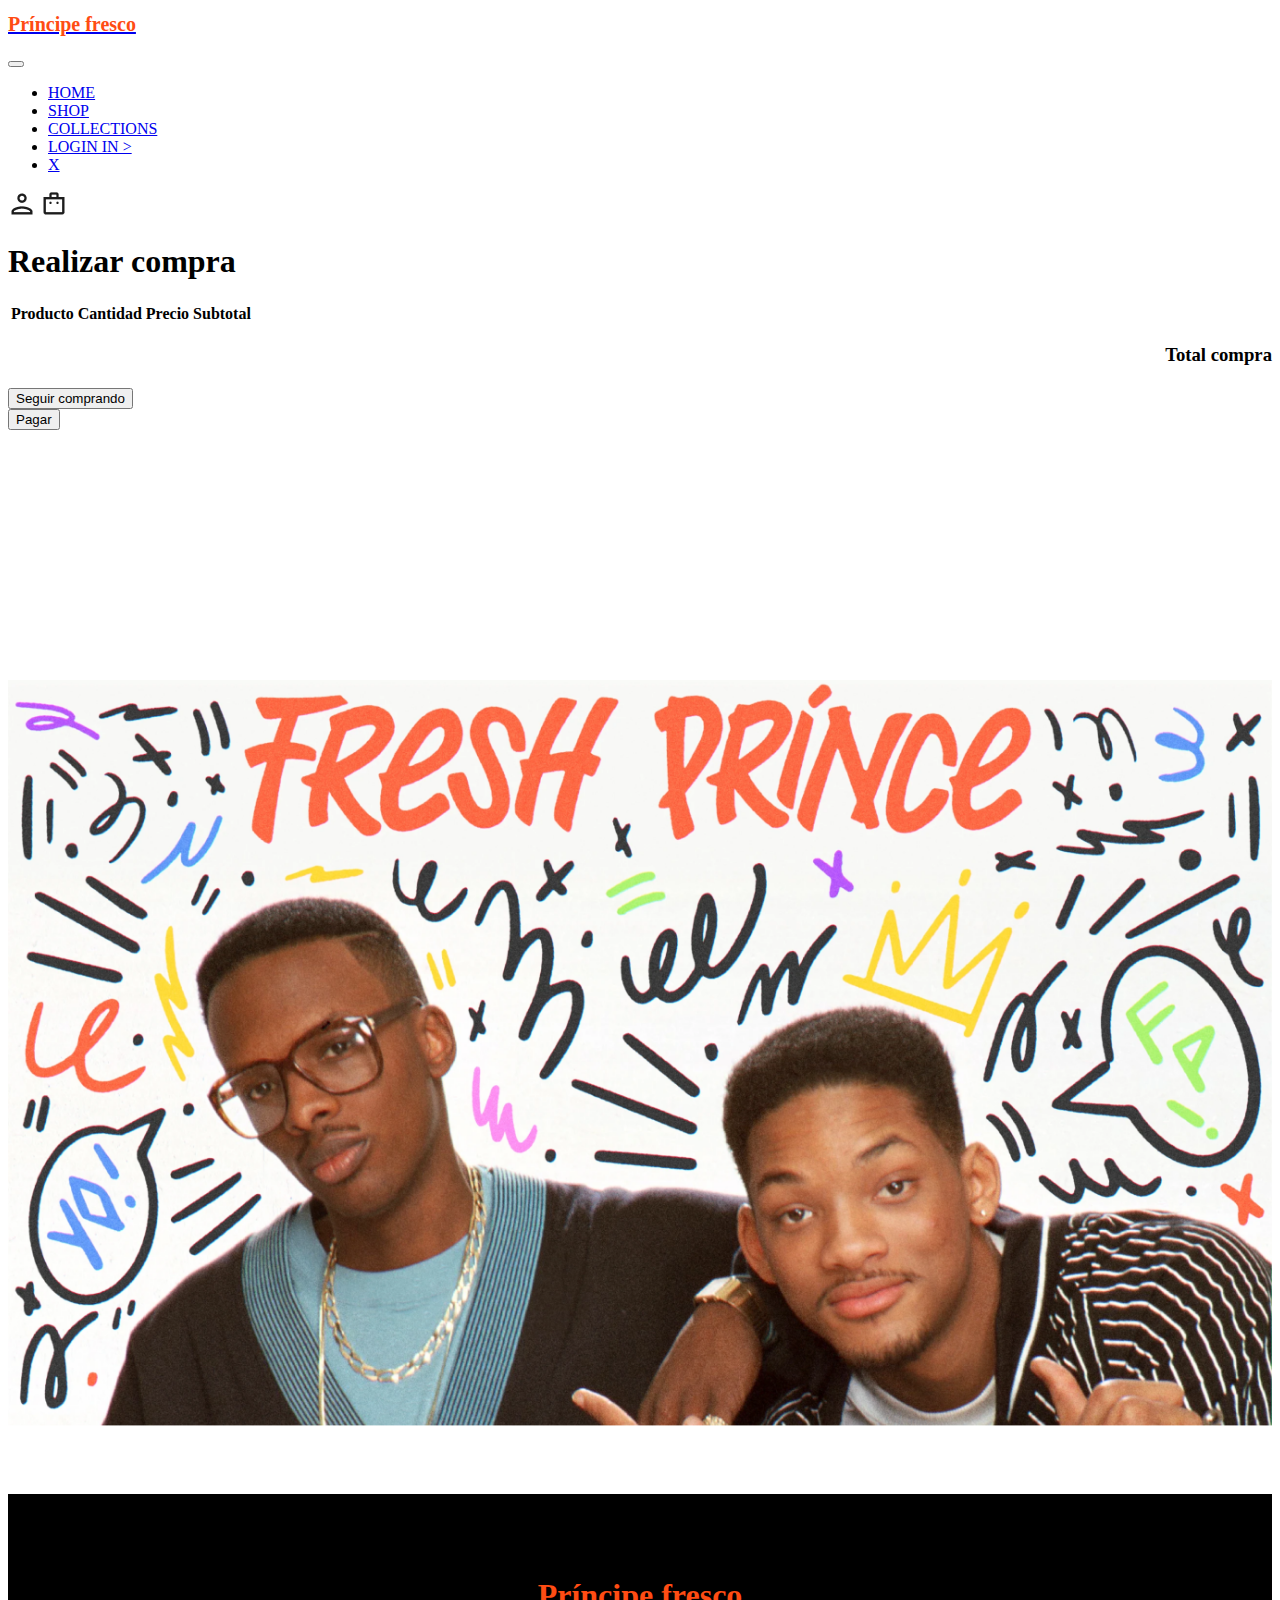
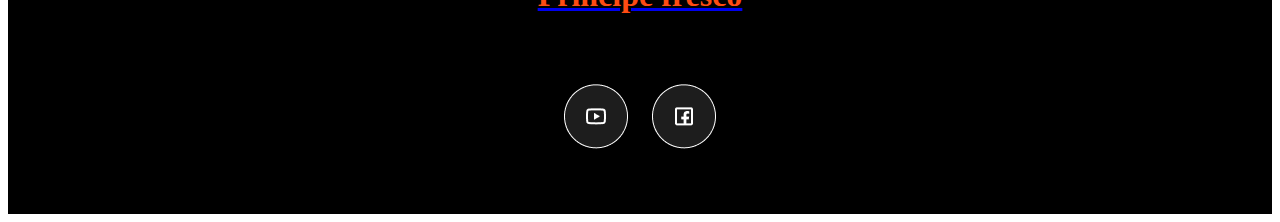
<file: index.html>
<!DOCTYPE html>
<html lang="en">

<head>
    <meta charset="UTF-8">
    <meta http-equiv="X-UA-Compatible" content="IE=edge">
    <meta name="viewport" content="width=device-width, initial-scale=1.0">
    <!-- CSS only -->
    <link href="https://cdn.jsdelivr.net/npm/bootstrap@5.0.0-beta3/dist/css/bootstrap.min.css" rel="stylesheet"
        integrity="sha384-eOJMYsd53ii+scO/bJGFsiCZc+5NDVN2yr8+0RDqr0Ql0h+rP48ckxlpbzKgwra6" crossorigin="anonymous">
    <link rel="preconnect" href="https://fonts.gstatic.com">
    <link href="https://fonts.googleapis.com/css2?family=Noto+Serif:ital,wght@1,700&display=swap" rel="stylesheet">
    <link rel="stylesheet" href="https://cdn.jsdelivr.net/npm/bootstrap-icons@1.4.1/font/bootstrap-icons.css">
    <link href="https://fonts.googleapis.com/icon?family=Material+Icons" rel="stylesheet">
    <link rel="stylesheet" href="https://pro.fontawesome.com/releases/v5.10.0/css/all.css"
        integrity="sha384-AYmEC3Yw5cVb3ZcuHtOA93w35dYTsvhLPVnYs9eStHfGJvOvKxVfELGroGkvsg+p" crossorigin="anonymous" />
    <link rel="stylesheet" href="css/style_SC.css">
    <title>Carrito de compra</title>
</head>

<body>
    <header id="header">
        <div class="row">
            <nav class="navbar navbar-expand-lg navbar-light bg-light">
                <div class="container-fluid">
                    <a class="navbar-brand px-4" href="#">
                        <h1 class="principe">Príncipe fresco</h1>
                    </a>
                    <button class="navbar-toggler" type="button" data-bs-toggle="collapse" data-bs-target="#navbarNav"
                        aria-controls="navbarNav" aria-expanded="false" aria-label="Toggle navigation">
                        <span class="navbar-toggler-icon"></span>
                    </button>
                    <div class="collapse navbar-collapse justify-content-center" id="navbarNav">
                        <ul class="navbar-nav">
                            <li class="nav-item">
                                <a class="nav-link active d-block d-sm-block d-md-block d-lg-none d-xl-none d-xxl-none"
                                    aria-current="page" href="#">HOME</a>
                            </li>
                            <li class="nav-item">
                                <a class="nav-link active" aria-current="page" href="#">SHOP</a>
                            </li>
                            <li class="nav-item ">
                                <a class="nav-link active" aria-current="page" href="#">COLLECTIONS</a>
                            </li>

                            <li class="nav-item ">
                                <a class="nav-link active d-block d-sm-block d-md-block d-lg-none  d-xl-none d-xxl-none"
                                    aria-current="page" href="#">LOGIN IN ></a>
                            </li>
                            <li class="nav-item ">
                                <a class="nav-link active d-block d-sm-block d-md-block d-lg-none  d-xl-none d-xxl-none text-center"
                                    aria-current="page" href="#">X</a>
                            </li>
                        </ul>
                    </div>
                </div>
                <div class="d-flex">
                    <a class="nav-link active d-none d-sm-none d-md-none d-lg-block  d-xl-block d-xxl-block"
                        style="color: black;" aria-current="page" href="#"><img src="img/perfil.png" alt=""></a>
                    <a class="nav-link active d-none me-5 d-sm-none d-md-none d-lg-block  d-xl-block d-xxl-block"
                        style="color: black;" aria-current="page" href="#"><img src="img/cartera.png" alt=""></a>
                </div>
            </nav>
        </div>
    </header>
    <main>
        <div class="container inner-card justify-content-center">
            <div class="card-body px-sm-4 px-0">
                <div class="row justify-content-center mb-5">
                    <div class="col-md-10 col">
                        <h1 class="font-weight-bold ml-md-0 mx-auto text-center"> Realizar
                            compra </h1>

                    </div>
                </div>
                <div class="row justify-content-center round">
                    <div class="col-lg-10 col-md-12">
                        <div class="card card-1">
                            <table class="table table-sm">
                                <thead class="table-dark">
                                    <tr>
                                        <th>Producto</th>
                                        <th>Cantidad</th>
                                        <th>Precio</th>
                                        <th>Subtotal</th>
                                    </tr>
                                </thead>
                                <tbody id="rest-body">
                                </tbody>
                            </table>

                        </div>
                        <h3 class="font-weight-bold" style="text-align: right;"> Total
                            compra </h3>
                        <h4 id="Total"></h4>
                        <div class="row ">
                            <div class="col-xs-12 col-md-4 ml-md-0 mx-auto text-center">
                                <button type="button" class="btn btn-primary btn-block">Seguir comprando</button>
                            </div>

                            <div class="col-md-4 mb-2 ml-md-0 mx-auto text-center">
                                <button type="button" class="btn btn-success btn-block ">Pagar</button>
                            </div>
                        </div>
                    </div>



                </div>
            </div>
        </div>

    </main>
    <footer style="margin-top: 250px">
        <img src="img/cover.png" style="width: 100%;">
        <div
            style="width: 100%; height: 320px; background-color: black; margin-top: 64px; display: flex; justify-content: center; align-items: center; flex-direction: column;">
            <a class="navbar-brand" href="#">
                <h1 class="principe" style="font-size: 200%">Príncipe fresco</h1>
            </a>
            <div class="flesh-icons" style="margin-top: 48px;">
                <img src="img/Frame 24.png">
            </div>
        </div>
    </footer>
</body>
<!-- JavaScript Bundle with Popper -->
<script src="https://cdn.jsdelivr.net/npm/bootstrap@5.0.0-beta3/dist/js/bootstrap.bundle.min.js"
    integrity="sha384-JEW9xMcG8R+pH31jmWH6WWP0WintQrMb4s7ZOdauHnUtxwoG2vI5DkLtS3qm9Ekf"
    crossorigin="anonymous"></script>

</html>
</file>
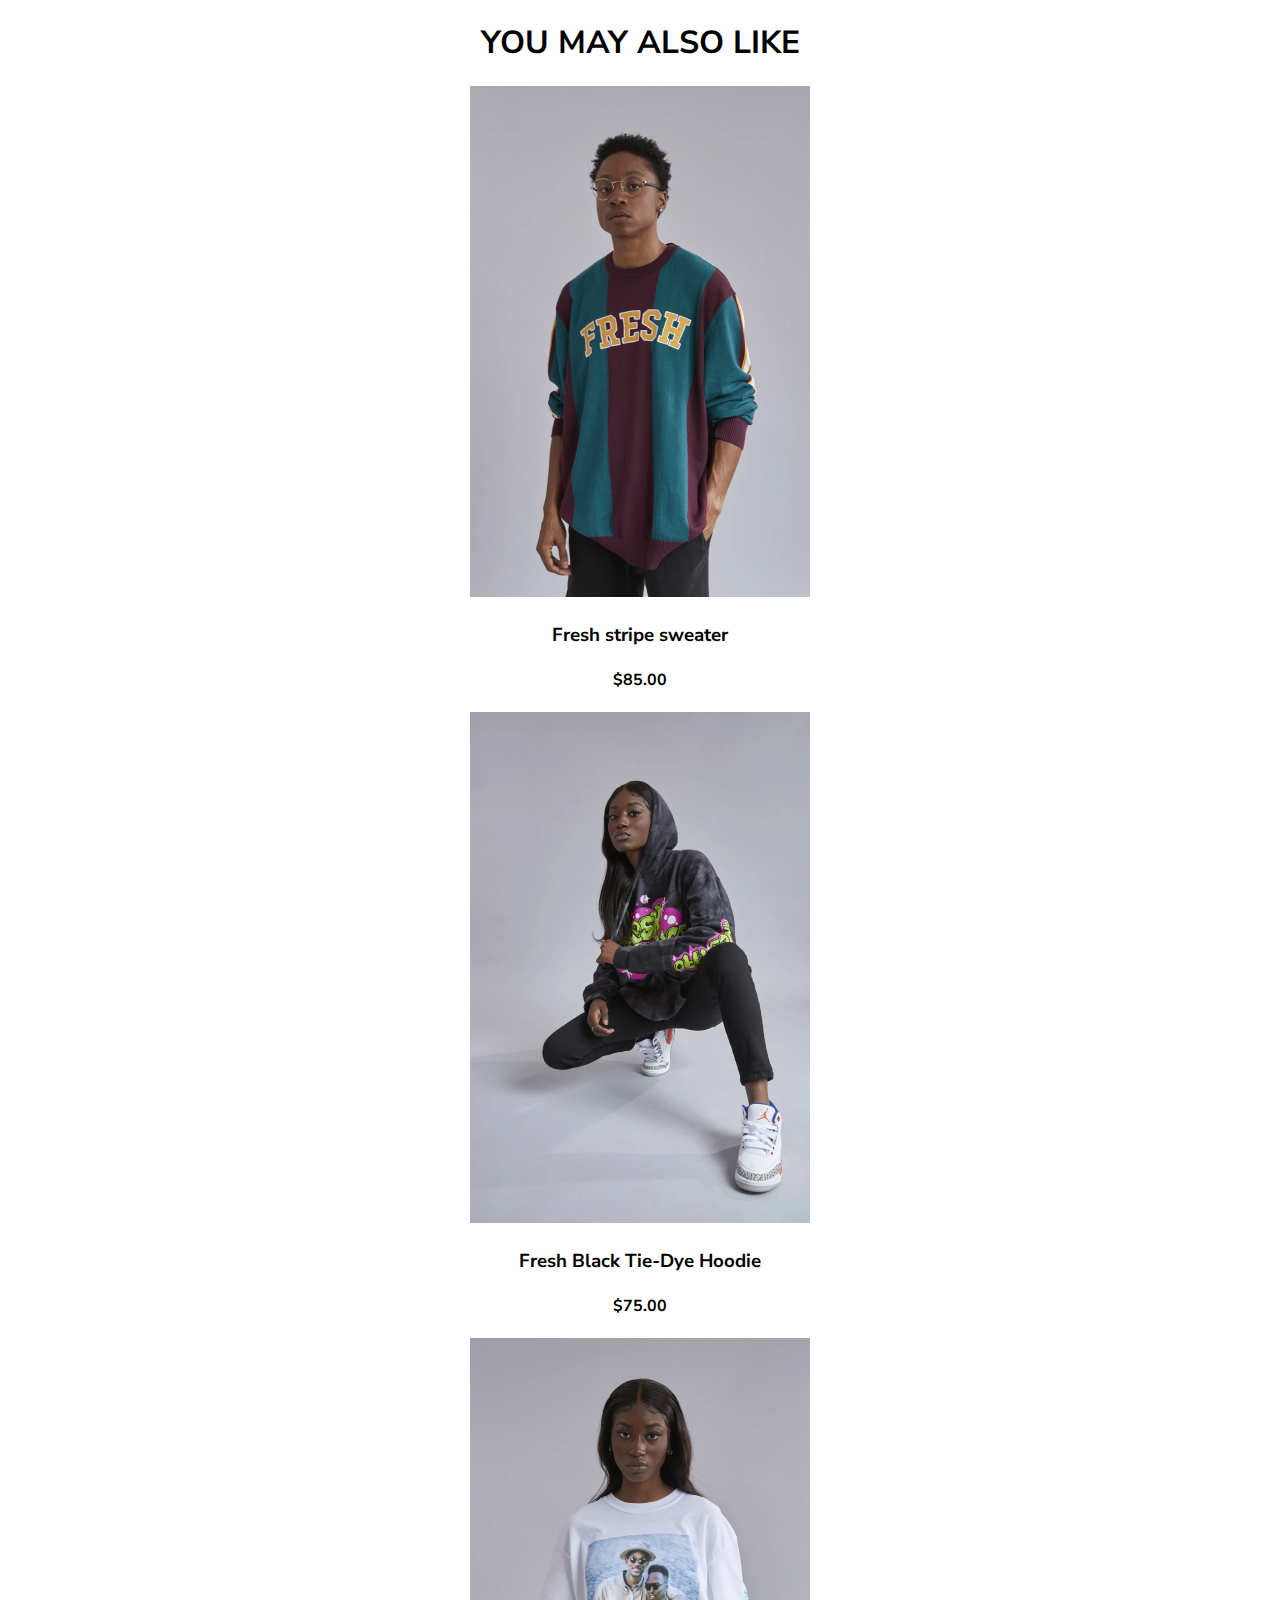
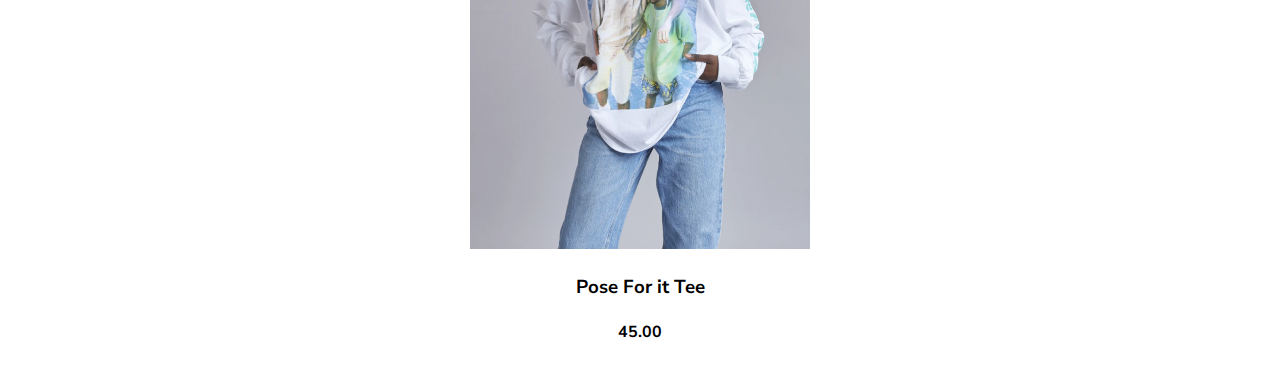
<file: Descripcion.html>
<!DOCTYPE html>
<html lang="en">

<head>
    <meta charset="UTF-8">
    <meta http-equiv="X-UA-Compatible" content="IE=edge">
    <meta name="viewport" content="width=device-width, initial-scale=1.0">
    <!-- CSS only -->
    <link href="https://cdn.jsdelivr.net/npm/bootstrap@5.0.0-beta3/dist/css/bootstrap.min.css" rel="stylesheet"
        integrity="sha384-eOJMYsd53ii+scO/bJGFsiCZc+5NDVN2yr8+0RDqr0Ql0h+rP48ckxlpbzKgwra6" crossorigin="anonymous">
    <!-- JavaScript Bundle with Popper -->
    <script src="https://cdn.jsdelivr.net/npm/bootstrap@5.0.0-beta3/dist/js/bootstrap.bundle.min.js"
        integrity="sha384-JEW9xMcG8R+pH31jmWH6WWP0WintQrMb4s7ZOdauHnUtxwoG2vI5DkLtS3qm9Ekf"
        crossorigin="anonymous"></script>
    <link rel="preconnect" href="https://fonts.gstatic.com">
    <link rel="stylesheet" href="https://cdn.jsdelivr.net/npm/bootstrap-icons@1.4.1/font/bootstrap-icons.css">
    <link rel="stylesheet" href="assets/Css/Descripcion.css">
    <title>Grid</title>
</head>

<body>

     <div id="contenedoresGrid" class="p-0.5 m-0.5 container-fluid">

        <div class="row">

            <h1>YOU MAY ALSO LIKE</h1>

            <div id="Grid1" class="contenedor col-sm-8 col-md-6 col-lg-4 col-xl-4 col-xxl-4 ">

                <img src=" assets/Img/Frame 23.png" alt="">
                <h3>Fresh stripe sweater</h3>
                <h4>$85.00</h4>

            </div>

            <div id="Grid2" class="col-sm-8 col-md-6 col-lg-4 col-xl-4 col-xxl-4 ">

                <img src=" assets/Img/Frame 17.png" alt="">
                <h3>Fresh Black Tie-Dye Hoodie</h3>
                <h4>$75.00</h4>

            </div>

            <div id="Grid3" class="col-sm-6 col-md-6 col-lg-4 col-xl-4 col-xxl-4 ">

                <img src=" assets/Img/Frame 20.png" alt="">
                <h3>Pose For it Tee</h3>
                <h4>45.00</h4>

            </div>

        </div>
    </div>
  <!--  <div class="figure">
        <img class="Sirv image-main" src="https://demo.sirv.com/hc/Bose-700-a.jpg?w=10&colorize.color=efefef"
            data-src="https://demo.sirv.com/hc/Bose-700-a.jpg">
        <img class="Sirv image-hover" data-src="https://demo.sirv.com/hc/Bose-700-b.jpg">
    </div>-->
</body>


<script src="https://scripts.sirv.com/sirvjs/v3/sirv.js"></script>


</html>
</file>
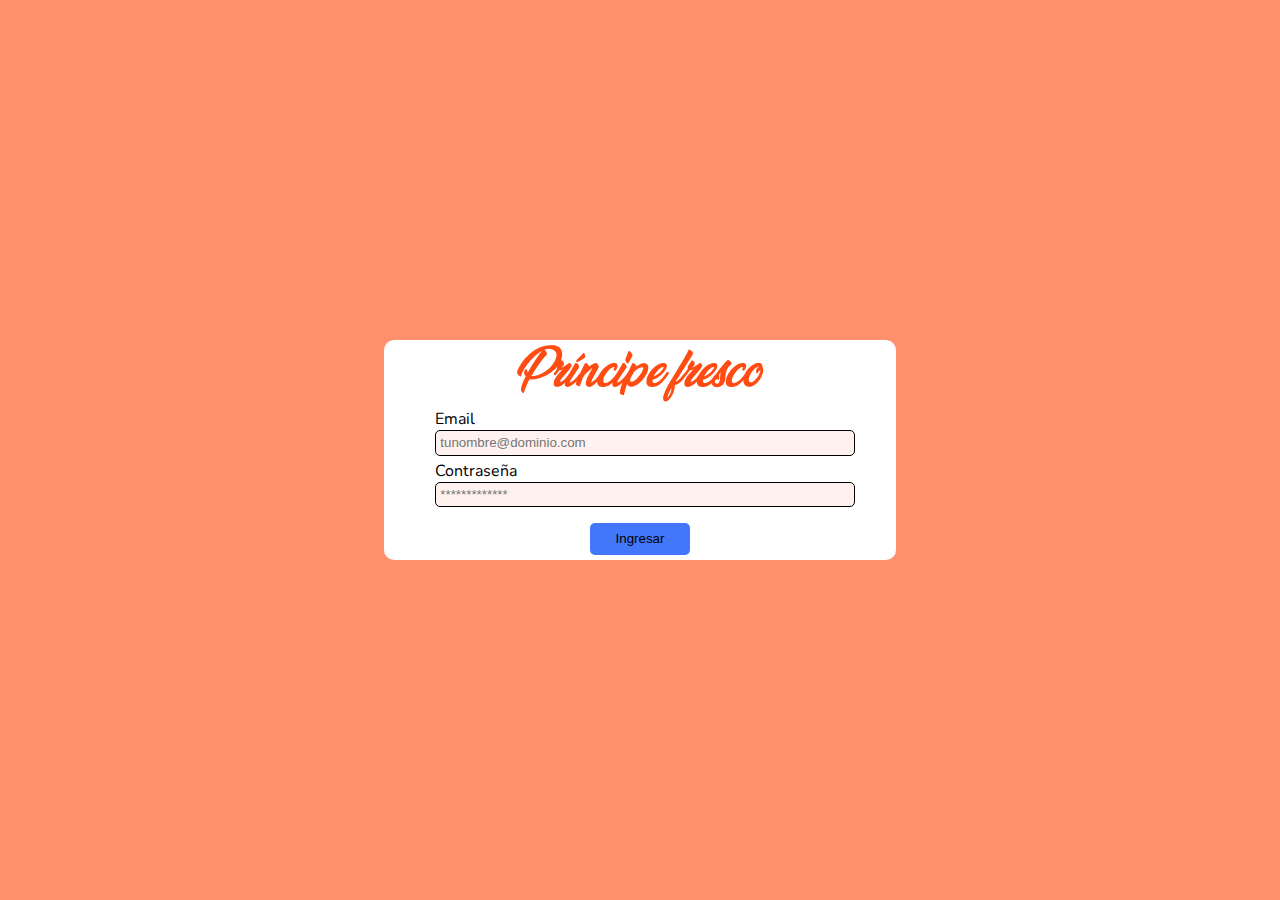
<file: login.html>
<!DOCTYPE html>
<html lang="en">
  <head>
    <meta charset="UTF-8" />
    <meta http-equiv="X-UA-Compatible" content="IE=edge" />
    <meta name="viewport" content="width=device-width, initial-scale=1.0" />
    <link href="assets/css/login.css" rel="stylesheet" />
    <title>Document</title>
  </head>
  <body class="padre">
    <form class="formulario">
      <div class="content-form">          
        <div class="header-form">
            <img src="assets/img/Príncipe fresco.png">
        </div>
        <label for="email" class="label-input label-email">Email</label>
        <input
          type="email"
          id="email"
          class="input email-input"
          placeholder="tunombre@dominio.com"
          required
        />

        <label for="contraseña" class="label-input label-contraseña"
          >Contraseña</label
        >
        <input
          type="password"
          id="contraseña"
          class="input contraseña-input"
          placeholder="*************"
          minlength="8"
          required
        />
        <label for="ingresar" class="label-input label-ingresar">
          <button type="submit" id="ingresar" class="btn btn-submit">
            Ingresar
          </button>
        </label>
      </div>
    </form>
  </body>
</html>
</file>
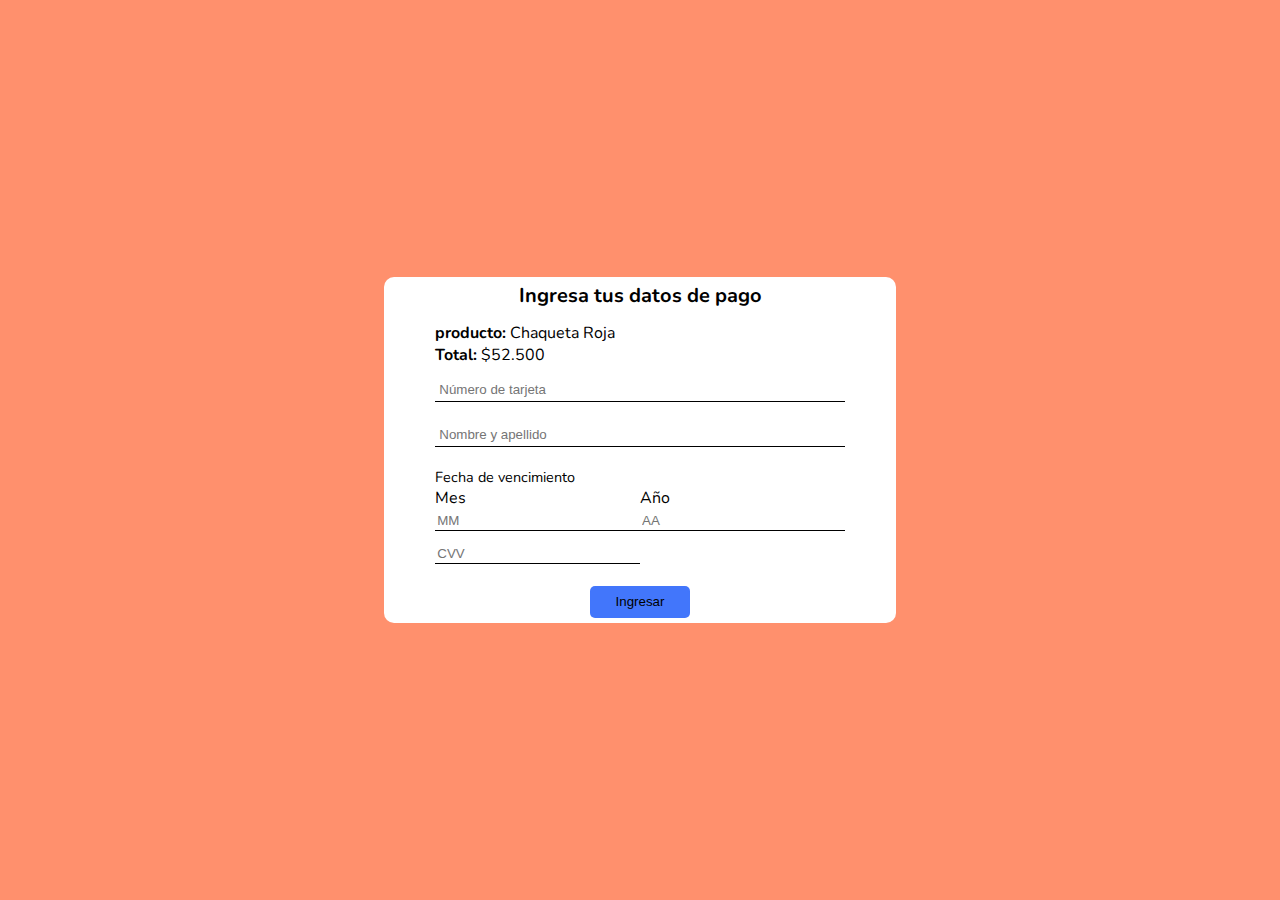
<file: pagar.html>
<!DOCTYPE html>
<html lang="en">
  <head>
    <meta charset="UTF-8" />
    <meta http-equiv="X-UA-Compatible" content="IE=edge" />
    <meta name="viewport" content="width=device-width, initial-scale=1.0" />
    <link href="assets/css/pagar.css" rel="stylesheet" />
    <title>Document</title>
  </head>
  <body class="padre">
    <form class="formulario">
      <div class="content-form">
        <div class="header-form">
          <h1 class="tit-pagar">Ingresa tus datos de pago</h1>
        </div>
        <div class="info-pago">
          <p class="producto"><strong>producto:</strong> Chaqueta Roja</p>
          <p class="total"><strong>Total:</strong> $52.500</p>
        </div>

        <!-- Tarjeta -->
        <label for="tarjeta" class="label-input label-tarjeta">
          <input
            type="number"
            id="tarjeta"
            class="input tarjeta-input"
            placeholder="Número de tarjeta"
            min="1000000000000000"
            max="9999999999999999"
            required
          />
        </label>

        <!-- Nombre completo -->
        <label for="nombre" class="label-input label-nombre">
          <input
            type="text"
            id="nombre"
            class="input nombre-input"
            placeholder="Nombre y apellido"
            required
        /></label>
        <p class="text-pagar">Fecha de vencimiento</p>
        <!-- Vencimiento mes-->
        <div class="fecha">
        <label for="mes" class="label-input label-mes">Mes</label>
            <input            
              id="mes"
              class="input mes-input"              
              type="number"
              min="01"
              max="12"
              placeholder="MM"
              required
          />
        </div>

          <!-- Vencimiento año-->
        <div class="fecha">
        <label for="año" class="label-input label-año">Año</label>
            <input            
              id="año"
              class="input anio-input"              
              type="number"
              min="2021"
              max="2030"
              placeholder="AA"
              required
          />
        </div>
        
          <!-- Clave de seguridad -->
        <label for="cvv" class="label-input label-cvv">
            <input
              type="number"
              id="cvv"
              class="input cvv-input"
              placeholder="CVV"
              min="100"
              max="999"
              required
          /></label>

        <label for="ingresar" class="label-input label-ingresar">
          <button type="submit" id="ingresar" class="btn btn-submit">
            Ingresar
          </button>
        </label>
      </div>
    </form>
  </body>
</html>
</file>
<file: css/style_SC.css>
@import url('http://fonts.cdnfonts.com/css/vegan-style-personal-use');


.principe {
    font-family: 'vegan style personal use';
    color: #FF4C13;
    font-size:125%
    }

    .fab {
        color: #000;
    }
</file>
<file: assets/Css/Descripcion.css>
@import url('https://fonts.googleapis.com/css2?family=Nunito+Sans:wght@900&display=swap');

#contenedoresGrid{
    font-family: 'Nunito Sans', sans-serif;
    text-align: center;
}

#Grid1:hover img{-webkit-transform:scale(1.3);transform:scale(1.3);}
#Grid1 {overflow:hidden;}
</file>
<file: assets/css/login.css>
@import url('https://fonts.googleapis.com/css2?family=Nunito&display=swap');
*{
    padding: 0px;
    margin: 0px;
}
.padre{
    background-color: #FF906D;
    width: 100%;
    height: 100vh;
    display: flex;
    align-items: center;
    justify-content: center;
    font-family: nunito;
}
.formulario{
    border-radius: 10px;
    width: 40%;
    min-width: 350px;
    background-color: white;
    display: flex;
    align-items: center;
    justify-content: center;
    font-family: nunito;
}
.content-form{
    width: 80%;
    text-align: left;
    margin: 1%;
}
.label-input{
    display: inline-block;
    width: 100%;
}
.input{
    width: 100%;
    border-radius: 5px;
    border: 1px solid black;
    margin-bottom: 1%;
    padding: 1%;
    background-color: #ff8f6d1e;
}

.label-ingresar{
    text-align: center;
    margin-top: 3%;
}
.btn-submit{
    width: 40%;
    max-width: 100px;
    min-width: 50px; 
    display: inline-block;
    border-radius: 5px;
    border: 0px;
    background-color: #4276FB;
    padding: 2%;
}
.header-form{
    width: 100%;
    text-align: center;
}
.header-form img{    
    display: inline-block;
    box-sizing: border-box;
}
</file>
<file: assets/css/pagar.css>
@import url('https://fonts.googleapis.com/css2?family=Nunito&display=swap');
*{
    padding: 0px;
    margin: 0px;
}
.padre{
    background-color: #FF906D;
    width: 100%;
    height: 100vh;
    display: flex;
    align-items: center;
    justify-content: center;
    font-family: nunito;
}
.formulario{
    border-radius: 10px;
    width: 40%;
    min-width: 350px;
    background-color: white;
    display: flex;
    align-items: center;
    justify-content: center;
    font-family: nunito;
}
.tit-pagar{
    font-size: 20px;
}
.info-pago{
    width: 100%;
    margin: 3% 0 3% 0;
}
.content-form{
    width: 80%;
    text-align: left;
    margin: 1%;
}
.label-input{
    display: inline-block;
    width: 100%;
}
.label-cvv{
    width: 50%;
}
.input{
    width: 100%;
    border: 0px;
    border-bottom: 1px solid black;
    box-sizing: border-box;
    margin-bottom: 5%;
    padding: 1%;
}
.label-ingresar{
    text-align: center;
    margin-top: 3%;
}
.btn-submit{
    width: 40%;
    max-width: 100px;
    min-width: 50px; 
    display: inline-block;
    border-radius: 5px;
    border: 0px;
    background-color: #4276FB;
    padding: 2%;
}
.header-form{
    width: 100%;
    text-align: center;
}
.header-form img{    
    display: inline-block;
    box-sizing: border-box;
}
.text-pagar{
    font-size: 0.9rem;
}
.fecha{
    width: 50%;
    box-sizing: content-box;
    float: left;
}
.input-cvv{
    width: 50%;
}
</file>
